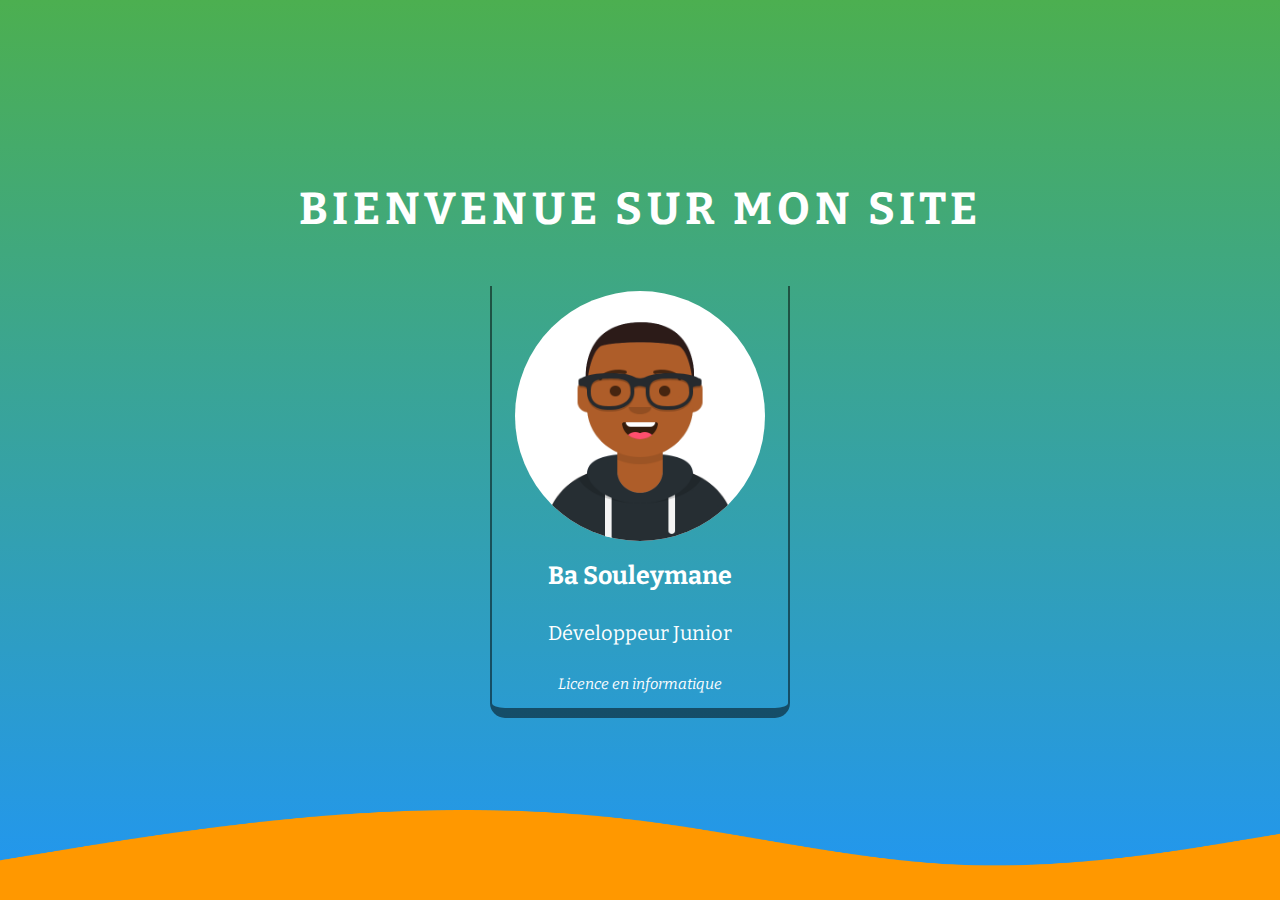
<file: index.html>
<!DOCTYPE html>
<html lang="en">
<head>
    <meta charset="UTF-8">
    <meta name="viewport" content="width=device-width, initial-scale=1.0">
    <link rel="stylesheet" href="style.css">
    <link rel="stylesheet" href="https://cdnjs.cloudflare.com/ajax/libs/font-awesome/5.15.4/css/all.min.css">
    <title>Portoflio</title>
</head>
<body>
    <div class="section_container">
        <div class="section">
            <h2>Bienvenue sur mon site</h2>
            <div class="card_container">
                <img src="assets/avatar.png" alt="avatar utilisateur">
                <p>Ba Souleymane</p>
                <p>Développeur Junior</p>
                <p>Licence en informatique</p>
            </div>
            <img class="wave" src="assets/Wave1.png" alt="logo">
        </div>

        <div class="section">
            <h2>Compétences</h2>
            <div class="competence_container">
               <div class="competence_box">
                <div class="front_competence"> 
                    <p class="topText">Design</p>
                    <i class="fas fa-paint-brush"></i> <!-- Icône de pinceau -->
                </div>
                <div class="back_competence">
                    <p class="topText">Figma</p>
                    <p class="bottomText">Creation de croquis et de composants pour les interfaces web</p>
                </div>
               </div>

              
                <div class="competence_box">
                 <div class="front_competence"> 
                     <p class="topText">Web</p>
                     <i class="fas fa-laptop-code"></i> <!-- Icône d'ordinateur portable -->
                 </div>
                 <div class="back_competence">
                     <p class="topText">ReactJS</p>
                     <p class="bottomText">Utiliser dans la plus part de mes mini-projets. Je m'essaie un peu à Vuejs aussi.</p>
                 </div>
                </div>
             

            
                <div class="competence_box">
                 <div class="front_competence"> 
                     <p class="topText">Jeu</p>
                     <i class="fas fa-gamepad"></i> <!-- Icône de manette -->
                 </div>
                 <div class="back_competence">
                     <p class="topText">Python</p>
                     <p class="bottomText">Creation de mini-jeux en Python avec la bibliotheque pygame</p>
                 </div>
                </div>
            
            </div>

            <img class="wave" src="assets/Wave2.png" >
        </div>

        <div class="section">
            <h2>Projets</h2>
            <div class="projet_container">
                <div
                 class="projet front"  >
                    <div class="img_container">
                        <img src="assets/projet1.png" >
                    </div>
                    <h3>Juice Shop</h3>
                    <p>ReactJS</p>
                    <a class="btn" href="https://mkgwjx.csb.app/">Voir</a>
                </div
                >
                <div
                 class="projet left" >
                    <div class="img_container">
                        <img src="assets/projet2.png" >
                    </div>
                    <h3>Cartes Pokeman</h3>
                    <p>Vuejs</p>

                    <a class="btn" href="https://6qwnq7-5173.csb.app/">Voir</a>
                </div
                >
                <div
                 class="projet right" >
                    <div class="img_container">
                        <img src="assets/projet3.png" >
                    </div>
                    <h3>Monstre de Zelda</h3>
                    <p>ReactJS</p>

                    <a class="btn" href="https://rpq4sj.csb.app/">Voir</a>
                </div
                >
            </div>
        </div>
        
    </div>
    <script src="/script/script.js"></script>
</body>
</html>
</file>
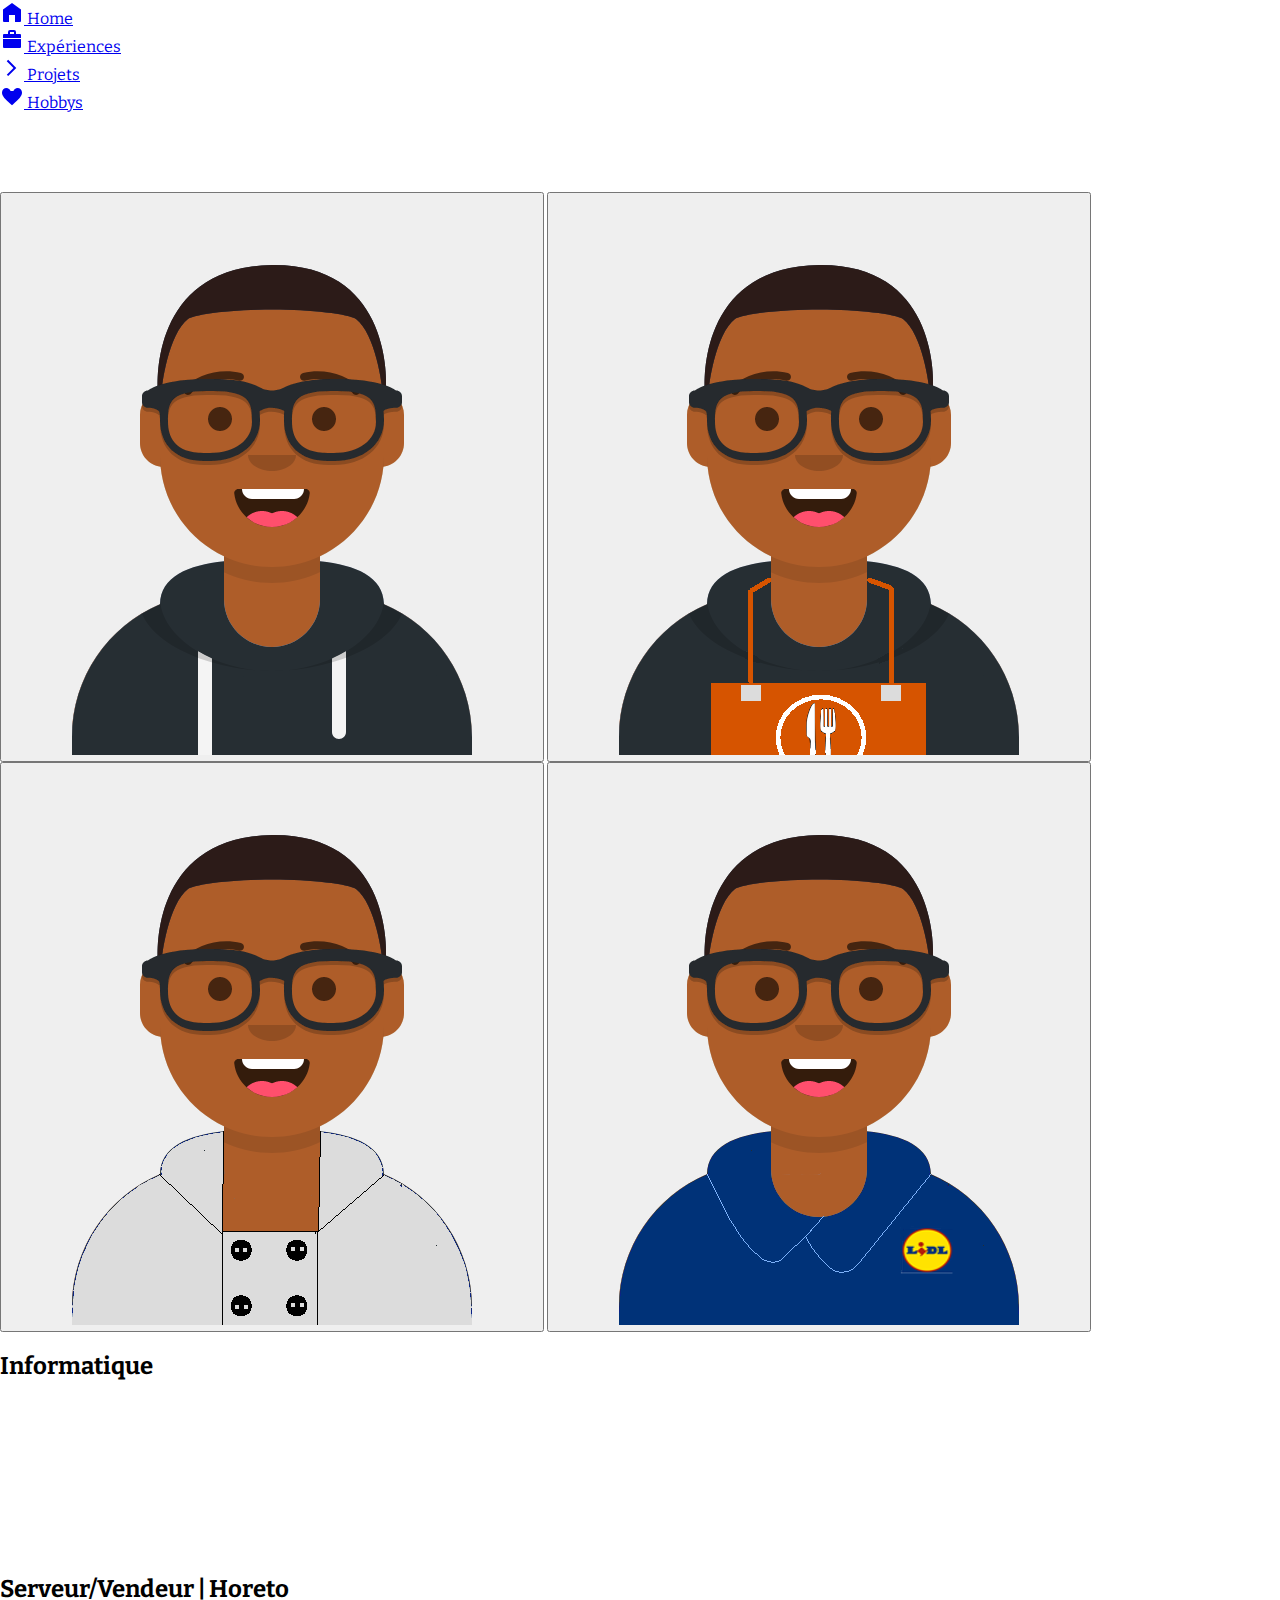
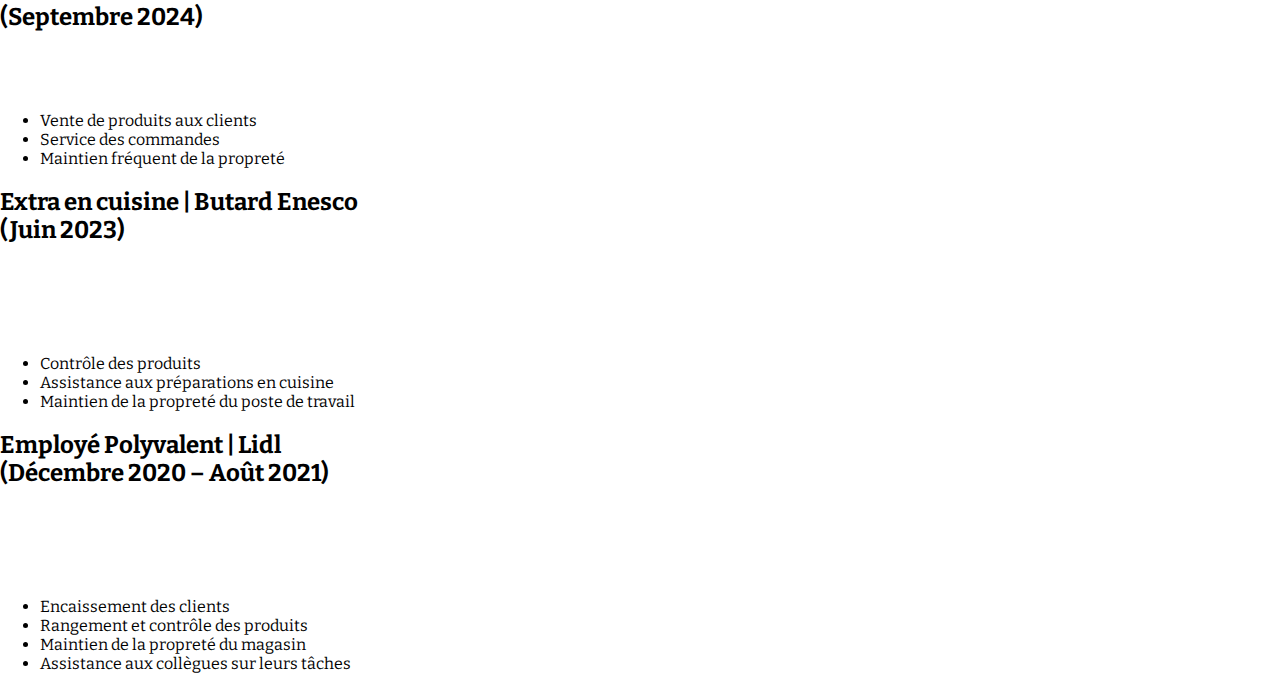
<file: experiences.html>
<!DOCTYPE html>
<html lang="en">

<head>
    <meta charset="UTF-8">
    <meta name="viewport" content="width=device-width, initial-scale=1.0">
    <link rel="stylesheet" href="style.css">
    <link rel="icon" href="assets/avatar.png" type="image/png">
    <title>Mon Site</title>
</head>

<body>
    <nav class="navbar">
        <div class="navlist">
            <li>
                <a href="index.html" >
                    <svg xmlns="http://www.w3.org/2000/svg" width="24" height="24" fill="currentColor"
                        viewBox="0 0 24 24">
                        <path d="M3 9.5L12 3l9 6.5V21a1 1 0 0 1-1 1h-5v-7H9v7H4a1 1 0 0 1-1-1V9.5z" />
                    </svg>
                    <span class="nav-text">Home</span>
                </a>
            </li>
            <li>
                <a href="/" class="active">
                    <svg xmlns="http://www.w3.org/2000/svg" width="24" height="24" fill="currentColor"
                        viewBox="0 0 24 24">
                        <path
                            d="M10 2h4a2 2 0 0 1 2 2v2h4a1 1 0 0 1 1 1v3H3V7a1 1 0 0 1 1-1h4V4a2 2 0 0 1 2-2zm0 4h4V4h-4v2zM3 11h18v8a1 1 0 0 1-1 1H4a1 1 0 0 1-1-1v-8z" />
                    </svg>
                    <span class="nav-text">Expériences</span>
                </a>
            </li>
            <li>
                <a href="projets.html">
                    <svg xmlns="http://www.w3.org/2000/svg" width="24" height="24" fill="currentColor"
                        viewBox="0 0 24 24">
                        <path d="M8.17 3.87 6.75 5.29 13.46 12l-6.7 6.71 1.42 1.41L16.29 12 8.17 3.87z" />
                    </svg>
                    <span class="nav-text">Projets</span>
                </a>
            </li>
            <li>
                <a href="hobbys.html">
                    <svg xmlns="http://www.w3.org/2000/svg" width="24" height="24" fill="currentColor"
                        viewBox="0 0 24 24">
                        <path
                            d="M12 21.35l-1.45-1.32C5.4 15.36 2 12.28 2 8.5 2 6 4 4 6.5 4 8.28 4 10 5.36 10.55 7.04h2.9C14 5.36 15.72 4 17.5 4 20 4 22 6 22 8.5c0 3.78-3.4 6.86-8.55 11.54L12 21.35z" />
                    </svg>
                    <span class="nav-text">Hobbys</span>
                </a>
            </li>
        </div>
    </nav>

    <div class="main">
        <p>Expériences</p>
        <div class="main_container">
            <div class="left_container">
                <button class="tab-button active" data-tab="tab1"><img src="assets/avatar.png" alt=""></button>
                <button class="tab-button" data-tab="tab2"><img src="assets/avatar_serveur.png" alt=""></button>
                <button class="tab-button" data-tab="tab3"><img src="assets/avatar_commi.png" alt=""></button>
                <button class="tab-button" data-tab="tab4"><img src="assets/avatar_lidl.png" alt=""></button>
            </div>
            <div class="right_container">
                <div class="tab-content active" id="tab1">
                    <h2>Informatique</h2>
                    <p>
                        Malgré l’obtention d’une licence en informatique et de nombreuses candidatures pour des stages
                        et alternances, je n’ai pas encore eu l’opportunité d’acquérir une expérience professionnelle
                        dans ce domaine.
                    </p>
                    <p>
                        CCela ne m’empêche pas de créer régulièrement de petits projets personnels pour progresser, ni
                        d’avoir acquis de l’expérience dans d’autres secteurs.
                    </p>
                </div>
                <div class="tab-content" id="tab2">
                    <h2>Serveur/Vendeur | Horeto <br> (Septembre 2024)</h2>
                    <p>
                        Un emploi court mais formateur, qui demandait réactivité, rigueur et sens du contact.
                    </p>
                    <ul>
                        <li>Vente de produits aux clients</li>
                        <li>Service des commandes</li>
                        <li>Maintien fréquent de la propreté</li>
                    </ul>
                </div>
                <div class="tab-content" id="tab3">
                    <h2>Extra en cuisine | Butard Enesco <br> (Juin 2023)</h2>
                    <p>
                        Un poste exigeant sur le plan physique, avec des horaires très matinaux et des tâches simples
                        mais répétitives qui demandaient concentration et rigueur.
                    </p>
                    <ul>
                        <li>Contrôle des produits</li>
                        <li>Assistance aux préparations en cuisine</li>
                        <li>Maintien de la propreté du poste de travail</li>
                    </ul>
                </div>
                <div class="tab-content" id="tab4">
                    <h2>Employé Polyvalent | Lidl <br> (Décembre 2020 – Août 2021)</h2>
                    <p>
                        Mon tout premier emploi, qui m’a permis de découvrir concrètement le monde du travail. Il m’a
                        offert une expérience variée, entre autonomie, travail d’équipe et polyvalence au quotidien.
                    </p>
                    <ul>
                        <li>Encaissement des clients</li>
                        <li>Rangement et contrôle des produits</li>
                        <li>Maintien de la propreté du magasin</li>
                        <li>Assistance aux collègues sur leurs tâches</li>
                    </ul>
                </div>
            </div>
        </div>
    </div>


    <script src="/script/script.js"></script>
</body>

</html>
</file>
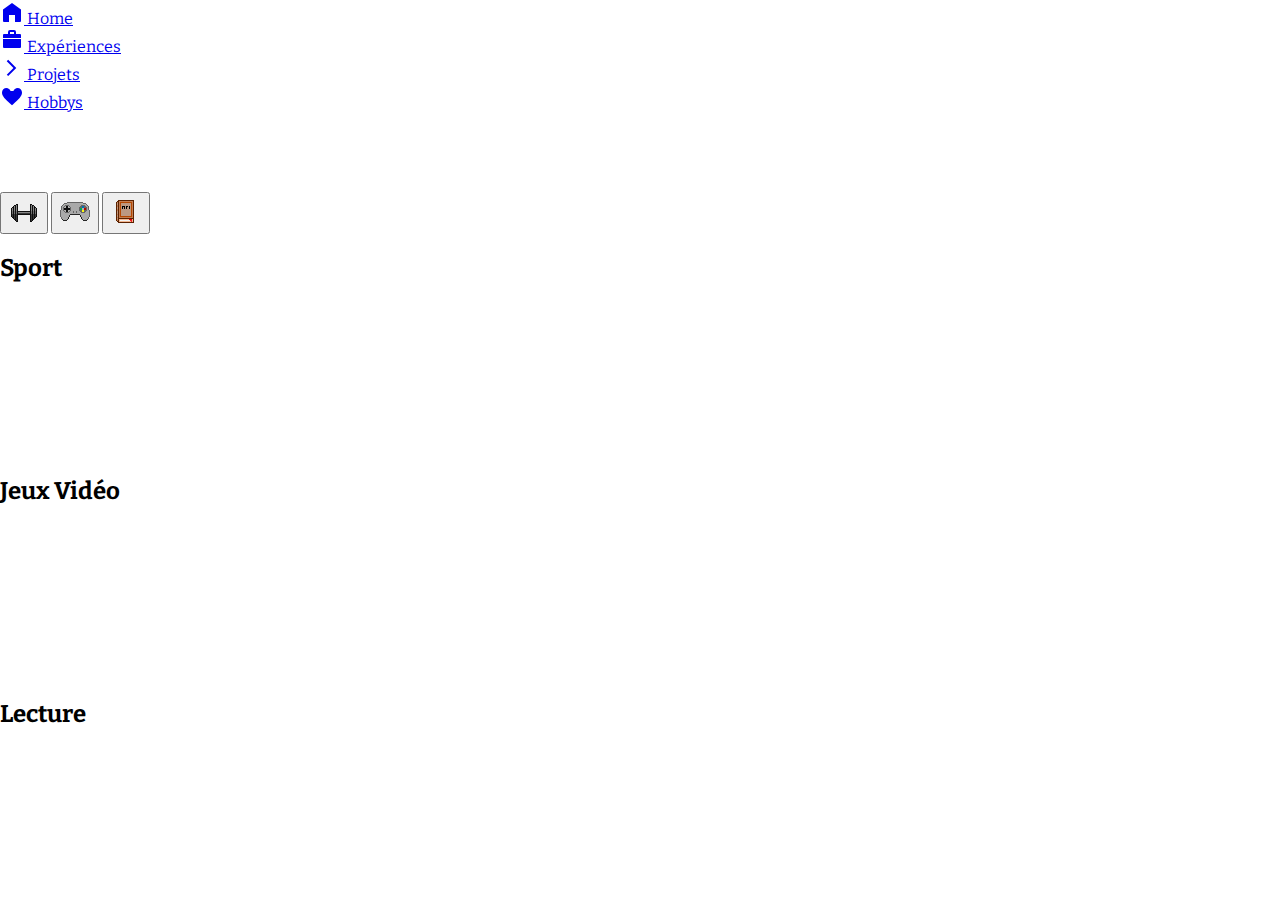
<file: hobbys.html>
<!DOCTYPE html>
<html lang="en">

<head>
    <meta charset="UTF-8">
    <meta name="viewport" content="width=device-width, initial-scale=1.0">
    <link rel="stylesheet" href="style.css">
    <link rel="icon" href="assets/avatar.png" type="image/png">
    <title>Mon Site</title>
</head>

<body>
    <nav class="navbar">
        <div class="navlist">
            <li>
                <a href="index.html" >
                    <svg xmlns="http://www.w3.org/2000/svg" width="24" height="24" fill="currentColor"
                        viewBox="0 0 24 24">
                        <path d="M3 9.5L12 3l9 6.5V21a1 1 0 0 1-1 1h-5v-7H9v7H4a1 1 0 0 1-1-1V9.5z" />
                    </svg>
                    <span class="nav-text">Home</span>
                </a>
            </li>
            <li>
                <a href="experiences.html">
                    <svg xmlns="http://www.w3.org/2000/svg" width="24" height="24" fill="currentColor"
                        viewBox="0 0 24 24">
                        <path
                            d="M10 2h4a2 2 0 0 1 2 2v2h4a1 1 0 0 1 1 1v3H3V7a1 1 0 0 1 1-1h4V4a2 2 0 0 1 2-2zm0 4h4V4h-4v2zM3 11h18v8a1 1 0 0 1-1 1H4a1 1 0 0 1-1-1v-8z" />
                    </svg>
                    <span class="nav-text">Expériences</span>
                </a>
            </li>
            <li>
                <a href="projets.html">
                    <svg xmlns="http://www.w3.org/2000/svg" width="24" height="24" fill="currentColor"
                        viewBox="0 0 24 24">
                        <path d="M8.17 3.87 6.75 5.29 13.46 12l-6.7 6.71 1.42 1.41L16.29 12 8.17 3.87z" />
                    </svg>
                    <span class="nav-text">Projets</span>
                </a>
            </li>
            <li>
                <a href="/" class="active">
                    <svg xmlns="http://www.w3.org/2000/svg" width="24" height="24" fill="currentColor"
                        viewBox="0 0 24 24">
                        <path
                            d="M12 21.35l-1.45-1.32C5.4 15.36 2 12.28 2 8.5 2 6 4 4 6.5 4 8.28 4 10 5.36 10.55 7.04h2.9C14 5.36 15.72 4 17.5 4 20 4 22 6 22 8.5c0 3.78-3.4 6.86-8.55 11.54L12 21.35z" />
                    </svg>
                    <span class="nav-text">Hobbys</span>
                </a>
            </li>
        </div>
    </nav>

    <div class="main">
        <p>Hobbys</p>
        <div class="main_container">
            <div class="left_container">
                <button class="tab-button active" data-tab="tab1"><img src="assets/hobby1.png" alt=""></button>
                <button class="tab-button" data-tab="tab2"><img src="assets/hobby2.png" alt=""></button>
                <button class="tab-button" data-tab="tab3"><img src="assets/hobby3.png" alt=""></button>
            </div>
            <div class="right_container">
                <div class="tab-content active" id="tab1">
                    <h2>Sport</h2>
                    <p>
                        J’ai toujours aimé le sport, et j’en ai pratiqué plusieurs au fil des années : football, basket,
                        escalade, natation, musculation, etc.
                    </p>
                    <p>
                        Mais c’est surtout le <strong>football</strong> qui a occupé une place importante, que j’ai
                        pratiqué pendant plusieurs années. Mon club préféré est <strong>Manchester City</strong> et mon
                        joueur favori est <strong>Kevin De Bruyne</strong>.
                    </p>
                </div>

                <div class="tab-content" id="tab2">
                    <h2>Jeux Vidéo</h2>
                    <p>
                        Je suis passionné par les jeux vidéo, en particulier ceux qui proposent des <strong>mondes
                            ouverts ou semi-ouverts</strong>.
                    </p>
                    <p>
                        J’aime autant <strong>y jouer</strong> que <strong>les concevoir</strong> : imaginer des
                        univers, créer des mécaniques, explorer le potentiel narratif. Je regarde souvent des vidéos sur
                        le <strong>lore</strong>, les <strong>détails cachés</strong> ou les <strong>théories</strong>
                        autour de mes jeux préférés.
                    </p>
                </div>

                <div class="tab-content" id="tab3">
                    <h2>Lecture</h2>
                    <p>
                        J’aime lire, surtout les livres qui intègrent des <strong>illustrations</strong>. Même si ça
                        peut sembler enfantin, j’aime qu’il y ait <strong>au moins une image toutes les trois
                            pages</strong> pour mieux visualiser ce qui est raconté.
                    </p>
                    <p>
                        Mon livre préféré est la bande dessinée <strong>Les Légendaires</strong>, pour son univers riche
                        et ses personnages marquants.
                    </p>
                </div>
            </div>
        </div>


        <script src="/script/script.js"></script>
</body>

</html>
</file>
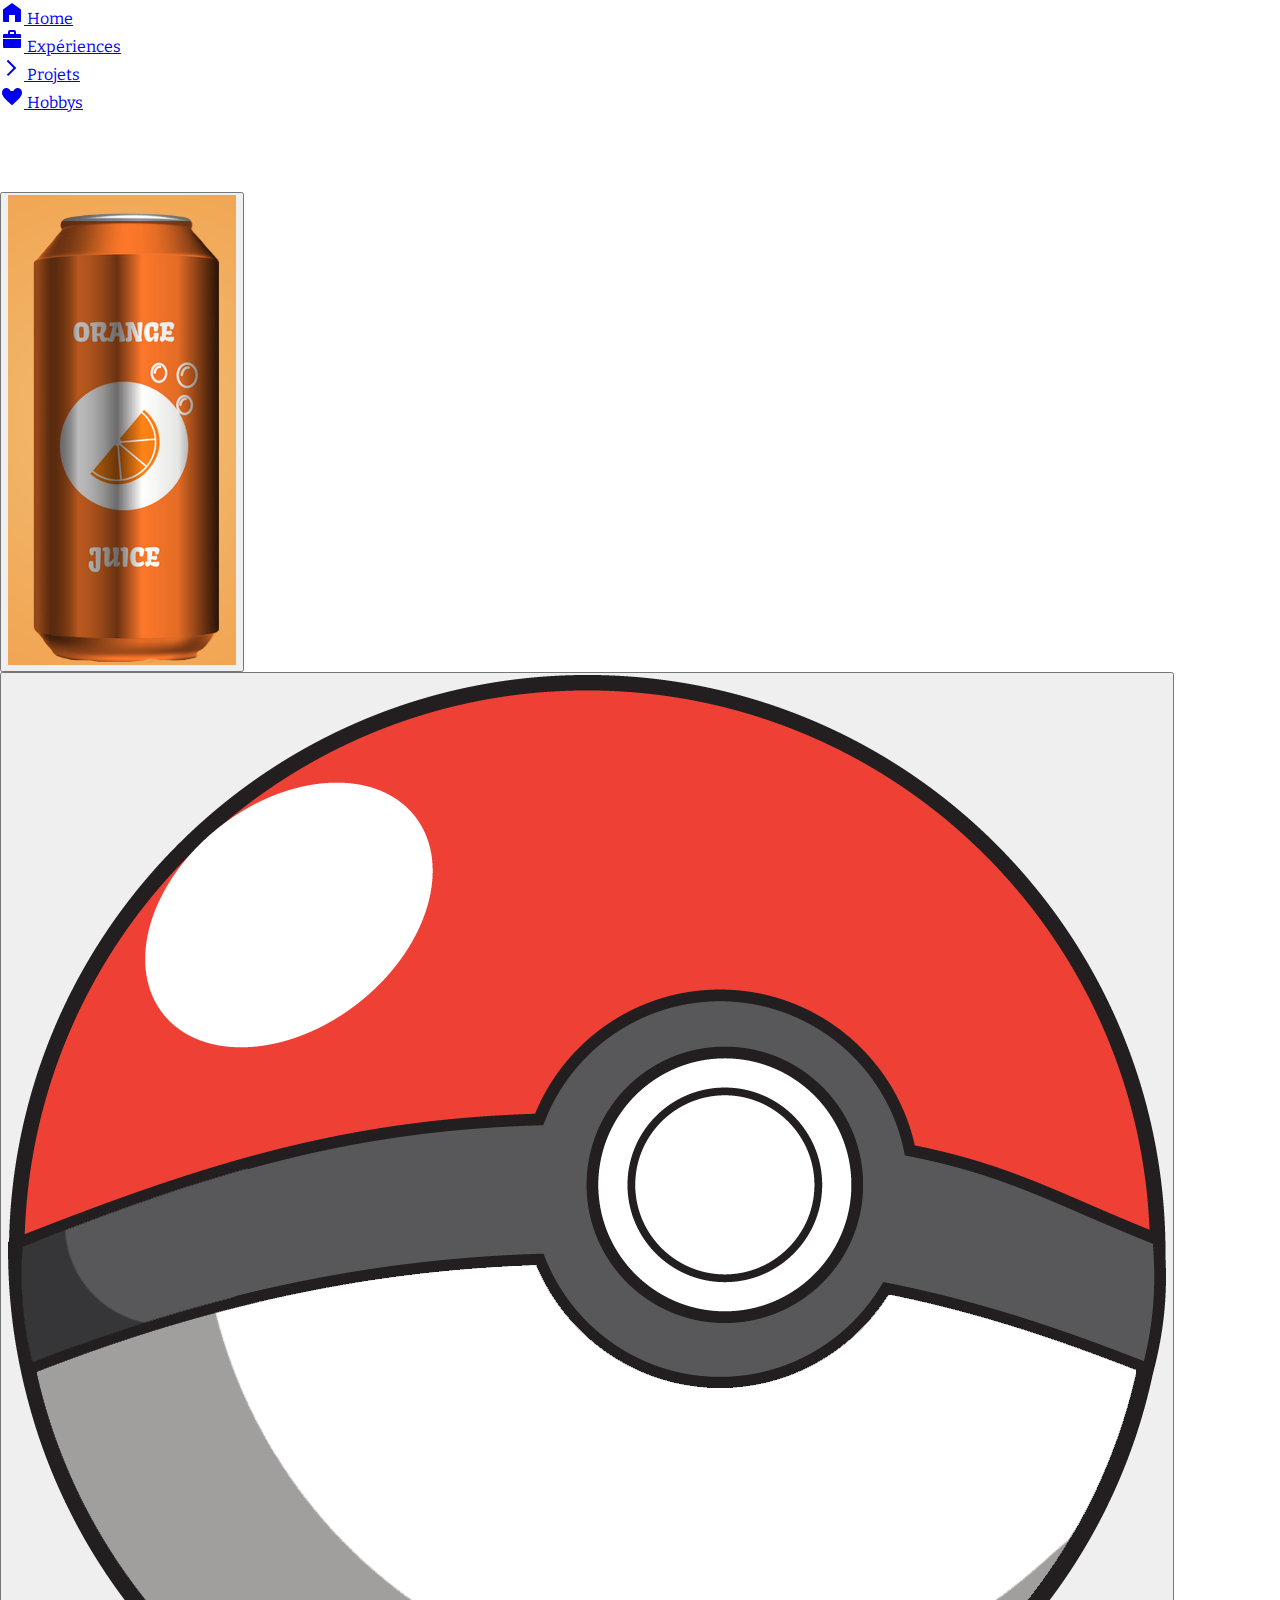
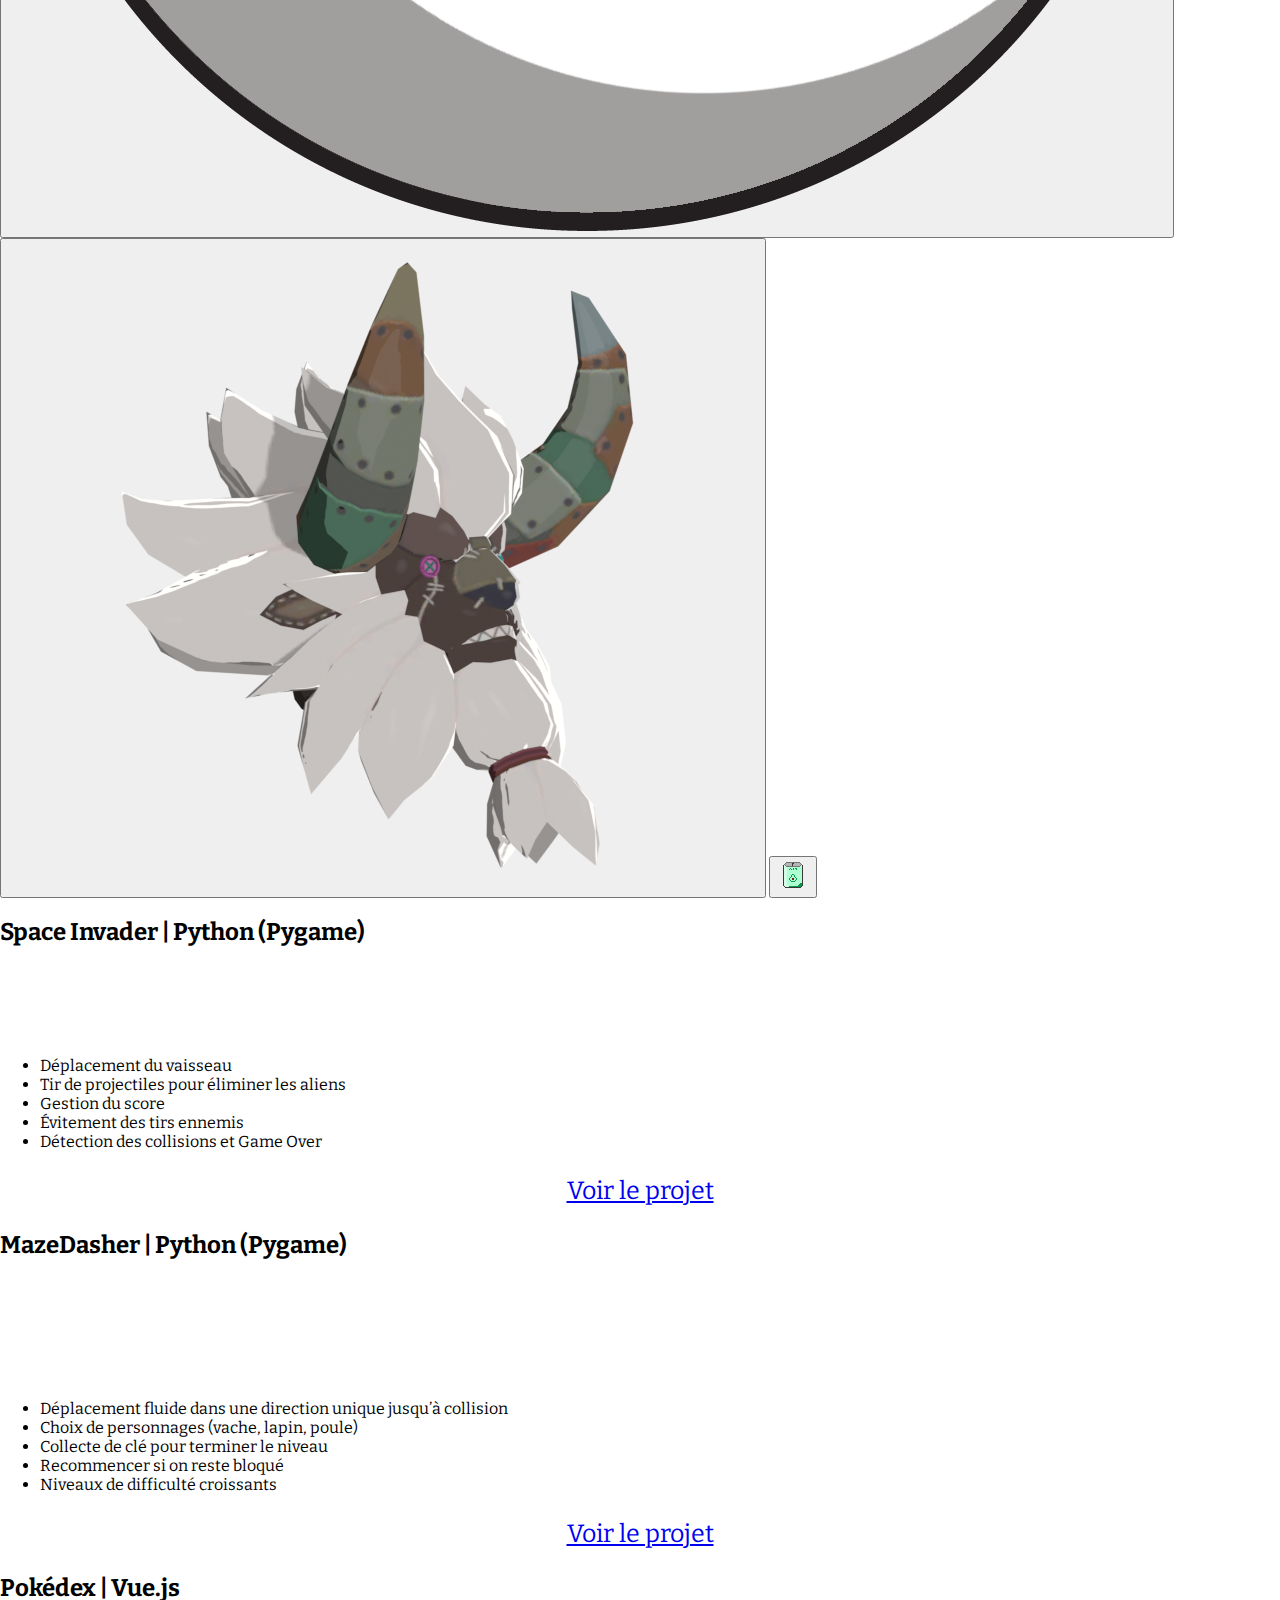
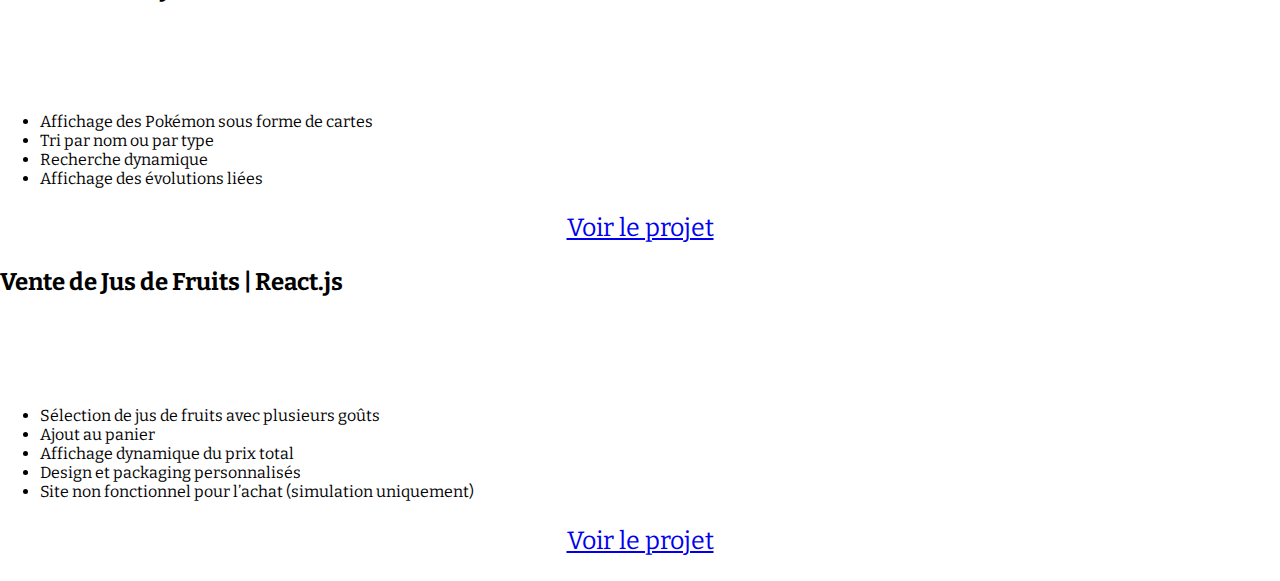
<file: projets.html>
<!DOCTYPE html>
<html lang="en">

<head>
    <meta charset="UTF-8">
    <meta name="viewport" content="width=device-width, initial-scale=1.0">
    <link rel="stylesheet" href="style.css">
    <link rel="icon" href="assets/avatar.png" type="image/png">
    <title>Mon Site</title>
</head>

<body>
    <nav class="navbar">
        <div class="navlist">
            <li>
                <a href="index.html" >
                    <svg xmlns="http://www.w3.org/2000/svg" width="24" height="24" fill="currentColor"
                        viewBox="0 0 24 24">
                        <path d="M3 9.5L12 3l9 6.5V21a1 1 0 0 1-1 1h-5v-7H9v7H4a1 1 0 0 1-1-1V9.5z" />
                    </svg>
                    <span class="nav-text">Home</span>
                </a>
            </li>
            <li>
                <a href="experiences.html">
                    <svg xmlns="http://www.w3.org/2000/svg" width="24" height="24" fill="currentColor"
                        viewBox="0 0 24 24">
                        <path
                            d="M10 2h4a2 2 0 0 1 2 2v2h4a1 1 0 0 1 1 1v3H3V7a1 1 0 0 1 1-1h4V4a2 2 0 0 1 2-2zm0 4h4V4h-4v2zM3 11h18v8a1 1 0 0 1-1 1H4a1 1 0 0 1-1-1v-8z" />
                    </svg>
                    <span class="nav-text">Expériences</span>
                </a>
            </li>
            <li>
                <a href="/" class="active">
                    <svg xmlns="http://www.w3.org/2000/svg" width="24" height="24" fill="currentColor"
                        viewBox="0 0 24 24">
                        <path d="M8.17 3.87 6.75 5.29 13.46 12l-6.7 6.71 1.42 1.41L16.29 12 8.17 3.87z" />
                    </svg>
                    <span class="nav-text">Projets</span>
                </a>
            </li>
            <li>
                <a href="hobbys.html">
                    <svg xmlns="http://www.w3.org/2000/svg" width="24" height="24" fill="currentColor"
                        viewBox="0 0 24 24">
                        <path
                            d="M12 21.35l-1.45-1.32C5.4 15.36 2 12.28 2 8.5 2 6 4 4 6.5 4 8.28 4 10 5.36 10.55 7.04h2.9C14 5.36 15.72 4 17.5 4 20 4 22 6 22 8.5c0 3.78-3.4 6.86-8.55 11.54L12 21.35z" />
                    </svg>
                    <span class="nav-text">Hobbys</span>
                </a>
            </li>
        </div>
    </nav>

    <div class="main">
        <p>Projets</p>
        <div class="main_container">
            <div class="left_container">
                <button class="tab-button active" data-tab="tab1"><img src="assets/projet1.png" alt="vaisseau"></button>
                <button class="tab-button" data-tab="tab2"><img src="assets/projet2.png" alt="vache"></button>
                <button class="tab-button" data-tab="tab3"><img src="assets/projet3.png" alt="pokeball"></button>
                <button class="tab-button" data-tab="tab4"><img src="assets/projet4.png" alt="canette"></button>
            </div>
            <div class="right_container">
                <div class="tab-content active" id="tab1">
                    <h2>Space Invader | Python (Pygame)</h2>
                    <p>
                        Un petit projet réalisé avec Pygame pour explorer les bases de la programmation de jeux.
                        L’univers visuel est simple, avec un pixel art conçu sur Krita.
                    </p>
                    <ul>
                        <li>Déplacement du vaisseau</li>
                        <li>Tir de projectiles pour éliminer les aliens</li>
                        <li>Gestion du score</li>
                        <li>Évitement des tirs ennemis</li>
                        <li>Détection des collisions et Game Over</li>
                    </ul>
                    <p>
                        <a href="https://github.com/Uduno/Python/tree/main/SpacerInvader" target="_blank">Voir le
                            projet</a>
                    </p>
                </div>

                <div class="tab-content" id="tab2">
                    <h2>MazeDasher | Python (Pygame)</h2>
                    <p>
                        Un jeu de réflexion original réalisé avec Pygame, dans lequel le joueur doit atteindre une clé à
                        travers un labyrinthe. Le style graphique en pixel art a été créé avec Krita. La mécanique
                        centrale repose sur des mouvements en ligne droite jusqu’à un obstacle.
                    </p>
                    <ul>
                        <li>Déplacement fluide dans une direction unique jusqu’à collision</li>
                        <li>Choix de personnages (vache, lapin, poule)</li>
                        <li>Collecte de clé pour terminer le niveau</li>
                        <li>Recommencer si on reste bloqué</li>
                        <li>Niveaux de difficulté croissants</li>
                    </ul>
                    <p>
                        <a href="https://github.com/Uduno/Python/tree/main/MazeDasher" target="_blank">Voir le
                            projet</a>
                    </p>
                </div>

                <div class="tab-content" id="tab3">
                    <h2>Pokédex | Vue.js</h2>
                    <p>
                        Un projet frontend développé avec Vue.js qui permet de parcourir une base de données de
                        centaines de Pokémon, avec un système de cartes illustrant leurs évolutions et caractéristiques.
                    </p>
                    <ul>
                        <li>Affichage des Pokémon sous forme de cartes</li>
                        <li>Tri par nom ou par type</li>
                        <li>Recherche dynamique</li>
                        <li>Affichage des évolutions liées</li>
                    </ul>
                    <p>
                        <a href="LIEN_DU_PROJET" target="_blank">Voir le projet</a>
                    </p>
                </div>

                <div class="tab-content" id="tab4">
                    <h2>Vente de Jus de Fruits | React.js</h2>
                    <p>
                        Une simulation de site e-commerce développée avec React.js. L’utilisateur peut choisir entre
                        plusieurs parfums de jus, visualiser son panier et consulter le prix total. L’interface a été
                        conçue sur Figma.
                    </p>
                    <ul>
                        <li>Sélection de jus de fruits avec plusieurs goûts</li>
                        <li>Ajout au panier</li>
                        <li>Affichage dynamique du prix total</li>
                        <li>Design et packaging personnalisés</li>
                        <li>Site non fonctionnel pour l’achat (simulation uniquement)</li>
                    </ul>
                    <p>
                        <a href="https://mkgwjx.csb.app/" target="_blank">Voir le projet</a>
                    </p>
                </div>
            </div>
        </div>


        <script src="/script/script.js"></script>
</body>

</html>
</file>
<file: style.css>
@import url('https://fonts.googleapis.com/css2?family=Bitter:ital,wght@0,100..900;1,100..900&display=swap');

*{
    font-family: 'Bitter', serif;
    box-sizing: border-box;
}
body{
    margin: 0;
    padding: 0;
}

.section_container{
    width: 100%;
    height: 100vh;
    overflow-y: scroll;
    scroll-snap-type: y mandatory;
}

/* First section */
.section_container .section:nth-child(1){
    background: linear-gradient(#4CAF50, #2196F3);
}
.section_container .section:nth-child(2){
    background: linear-gradient(#FF9800, #FFEB3B);
}
.section_container .section:nth-child(3){
    background: linear-gradient(#9C27B0, #E91E63);

}
.section{
    position: relative;
    width: 100%;
    height: 100vh;
    display: flex;
    flex-direction: column;
    justify-content: center;
    align-items: center;
    gap: 50px;
    scroll-snap-align: start;
}

.section h2{
    font-size: clamp(3vw, 50px, 3.5vw);
    color: white;
    margin: 0;
    padding: 0;
    text-transform: uppercase;
    letter-spacing: 5px;
    margin: 0;
}

.section .card_container{
    max-width: 300px;
    width: 300px;
    display: flex;
    flex-direction: column;
    justify-content: center;
    align-items: center;
    gap: 10px;
    border: 2px solid rgba(0, 0, 0, 0.5);
    border-bottom: 10px solid rgba(0, 0, 0, 0.5);
    border-top: none;
    border-radius: 0px 0px 15px 15px;
    padding: 5px;
}

.card_container img{
     width: 250px;
    height: 250px;
    border-radius: 50%;
    background-color: rgb(255, 255, 255);
}

.card_container p{
    font-size: 20px;
    margin: 10px 0;
    color : white;
}
.card_container p:nth-child(2){
    font-size: 25px;
    font-weight: bold;
}
.card_container p:nth-child(4){
    font-size: 15px;
    font-style: italic;
}

.section .wave{
    position: absolute;
    bottom: 0;
    width: 100%;
    height: 10%;
    z-index: 0;
}

/* Second section */

.competence_container{
    position: relative;
    width: 100%;
    display: flex;
    justify-content: center;
    align-items: center;
    flex-wrap: wrap;
    margin: 0 auto;
    gap: 10px;
}

.competence_box{
    position: relative;
    max-width: 300px;
    aspect-ratio: 1/1;
    margin: 5px;
    width: 100%;
    box-shadow: 10px 10px 10px rgba(0, 0, 0, 0.5);
    border-radius: 10px;
    overflow: hidden;
    transition: 0.3s all ease-in-out;
    cursor: pointer;
    padding: 5px;
    background-color: white;
}

.competence_box:nth-child(1){
    box-shadow:
    -50px -50px 10px -40px rgb(247, 141, 20),
    50px 50px 10px -40px rgb(247, 141, 20);
}
.competence_box:nth-child(2){
    box-shadow:
    -50px -50px 10px -40px rgb(43, 115, 248),
    50px 50px 10px -40px rgb(43, 115, 248);
}
.competence_box:nth-child(3){
    box-shadow:
    -50px -50px 10px -40px rgb(101, 243, 58),
    50px 50px 10px -40px rgb(101, 243, 58);
}
.competence_box .front_competence{
    width: 100%;
    height: 100%;
    display: flex;
    flex-direction: column;
    justify-content: center;
    align-items: center;
    gap: 10px;
    transition: 0.3s all ease-in-out;
}
.topText{
    font-size: 30px;
    font-weight: bolder;
    margin: 5px;
}
.bottomText{
    font-size: clamp(20px, 10px,  25px);
    margin: 10px 5px;
    color: black;
}
.competence_box .front_competence i{
    font-size: 100px;
}
.competence_box:nth-child(1) .front_competence, .topText:nth-child(1){ 
    color : rgb(247, 141, 20);
}
.competence_box:nth-child(2)  .front_competence, .competence_box:nth-child(2) .topText{ 
    color : rgb(43, 115, 248);
}
.competence_box:nth-child(3) .front_competence, .competence_box:nth-child(3) .topText{ 
    color : rgb(101, 243, 58);
}
.competence_box .back_competence{
    position: absolute;
    width: 100%;
    height: 100%;
    bottom: 0;
    left: 0;
    right: 0;
    left: 0;
    transform: translateY(100%);
    transition: 0.3s all ease-in-out;
}   

.activeBox .front_competence{
    transform: translateY(-100%);
}
.activeBox .back_competence{
    transform: translateY(0);
}


/* Third section */

.projet_container{
    width: 300px;
    height: 100%;
    position: relative;
    display: flex;
    justify-content: center;
    align-items: center;
}

.projet{
    position: absolute;
    max-width: 300px;
    width: 100%;
    aspect-ratio: 1/1.5;
    border: 5px solid white;
    border-radius: 10px;
    overflow: hidden;
    box-shadow: 0px 10px 0px rgba(0, 0, 0, 0.5);
    cursor: pointer;
    transition: 0.3s all ease-in-out;
}

.projet .img_container{
    display: flex;
    justify-content: center;
    height: 50%;
    border: 2px solid white;
    border-radius: 5px;
    margin: 15px;
    background-color: antiquewhite;
}

.projet h3, & p{
    text-align: center;
    font-size: 25px;
    color: white;
}

.projet:nth-child(1) {
    background: linear-gradient(to right, #4A90E2, #9013FE);
 
}

.projet:nth-child(2){
    background: linear-gradient(to right,#FFEB3B, #9013FE);
 
}

.projet:nth-child(3){
    background: linear-gradient(to right, #4A90E2, #FFEB3B);
}

.projet_container .front{
    scale: 1;
    z-index: 10;
    box-shadow: 0px 30px 0px rgba(0, 0, 0, 0.5);
}

.projet_container .left{
    scale: 0.8;
    transform: translateX(-100%);
}

.projet_container .right{
    scale: 0.8;
    transform: translateX(100%);
}

.projet .btn{
    text-decoration: none;
    color: white;
    border: 2px solid white;
    background-color: #9013FE;
    padding: 10px;
    border-radius: 5px;
    margin: 15px;
    text-align: center;
    transition: 0.3s all ease-in-out;
    font-size: large;
    font-weight: 600;
    display: none;
}

.projet .btn:hover{
    background-color: #4A90E2;
}

.front .btn{
    display: block;
}

@media screen and (max-width: 960px) {

    .projet{
        height: 70%;
    }
    .competence_box{
        max-width: 250px;
    }

    .projet_container .front{
        scale: 0.8;
        z-index: 10;
        box-shadow: 0px 30px 0px rgba(0, 0, 0, 0.5);
    }
    
    .projet_container .left{
        scale: 0.6;
        transform: translateX(-70%);
    }
    
    .projet_container .right{
        scale: 0.6;
        transform: translateX(70%);
    }
}
@media screen and (max-width: 600px) {
    .competence_box{
        max-width: 200px;
    }
    .section .wave{
        height: 50px;
    }

}

@media  screen and (max-width: 450px) {

    .section .wave{
        height: 40px;
    }
    .projet_container .left{
        scale: 0.6;
        transform: translateX(-50%);
    }
    
    .projet_container .right{
        scale: 0.6;
        transform: translateX(50%);
    }
}
</file>
